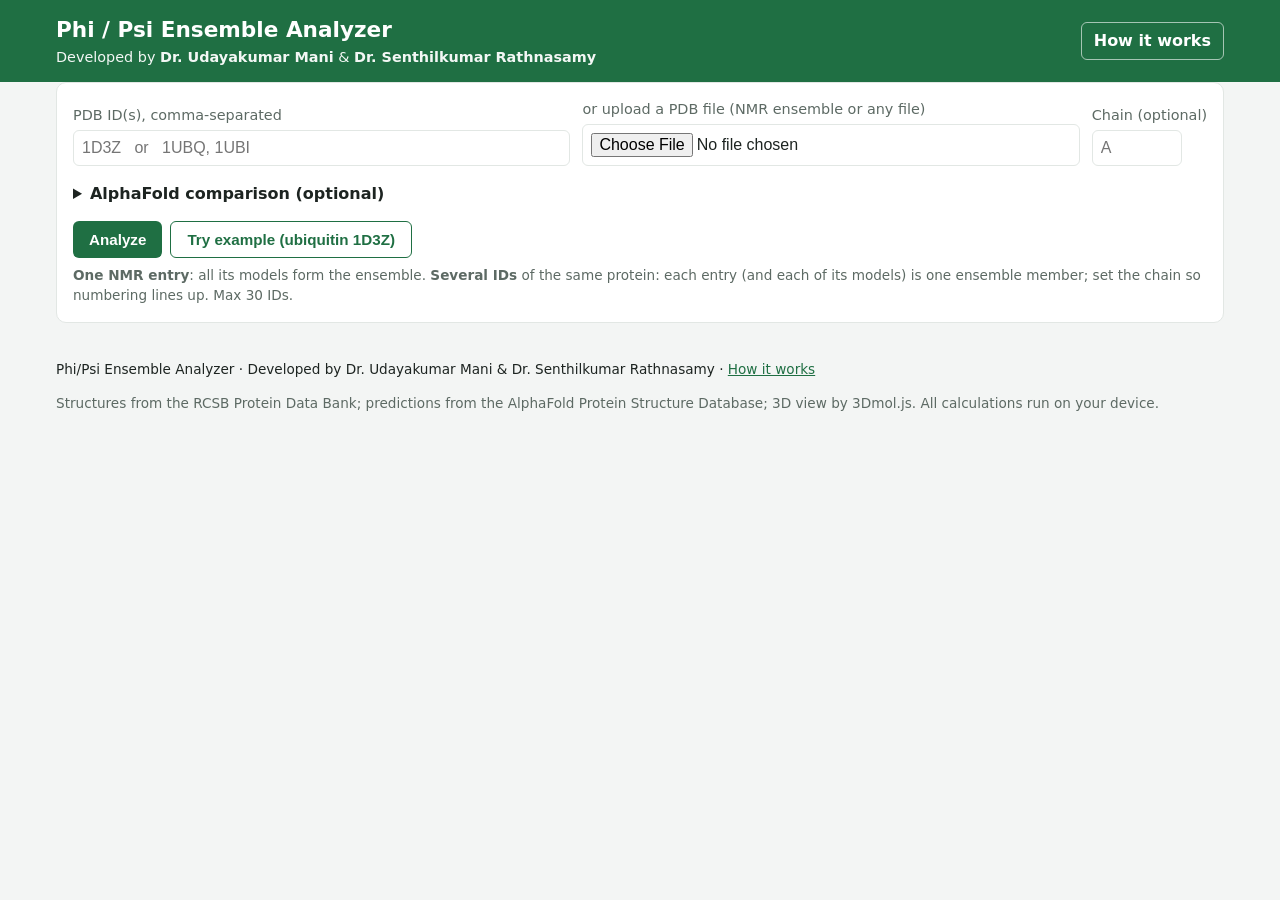
<file: index.html>
<!DOCTYPE html>
<html lang="en">
<head>
<meta charset="utf-8">
<meta name="viewport" content="width=device-width, initial-scale=1, viewport-fit=cover">
<title>Phi/Psi Ensemble Analyzer</title>
<meta name="description" content="Per-residue backbone flexibility from NMR ensembles and multiple crystal structures, compared with AlphaFold pLDDT.">
<meta name="author" content="Dr. Udayakumar Mani, Dr. Senthilkumar Rathnasamy">
<meta name="theme-color" content="#1f6f43">
<link rel="manifest" href="manifest.webmanifest">
<link rel="icon" href="icons/icon-192.png">
<link rel="apple-touch-icon" href="icons/icon-192.png">
<link rel="stylesheet" href="css/style.css">
</head>
<body>
<header class="top">
  <div class="wrap top-inner">
    <div>
      <h1>Phi / Psi Ensemble Analyzer</h1>
      <p class="byline">Developed by <b>Dr. Udayakumar Mani</b> &amp; <b>Dr. Senthilkumar Rathnasamy</b></p>
    </div>
    <nav>
      <a href="how-it-works.html" class="navlink">How it works</a>
      <button id="installBtn" class="btn small" hidden>Install app</button>
    </nav>
  </div>
</header>

<main class="wrap">
  <form id="form" class="card" autocomplete="off">
    <div id="messages"></div>

    <div class="grid2">
      <label class="field">PDB ID(s), comma-separated
        <input type="text" id="pdbid" placeholder="1D3Z   or   1UBQ, 1UBI" inputmode="text" autocapitalize="characters">
      </label>
      <label class="field">or upload a PDB file (NMR ensemble or any file)
        <input type="file" id="pdbfile" accept=".pdb,.ent,.txt">
      </label>
      <label class="field narrow">Chain (optional)
        <input type="text" id="chain" maxlength="1" placeholder="A" autocapitalize="characters">
      </label>
    </div>

    <details class="af">
      <summary>AlphaFold comparison (optional)</summary>
      <div class="grid2">
        <label class="field">UniProt accession
          <input type="text" id="uniprot" placeholder="e.g. P62987" autocapitalize="characters">
        </label>
        <label class="field narrow">Residue offset
          <input type="number" id="offset" value="0" step="1">
        </label>
        <label class="field">or upload the AlphaFold PDB file
          <input type="file" id="affile" accept=".pdb,.ent,.txt">
        </label>
      </div>
      <p class="hint">UniProt position = PDB residue number + offset. Use the file upload if the online lookup fails.</p>
    </details>

    <div class="actions">
      <button class="btn" type="submit" id="runBtn">Analyze</button>
      <button class="btn ghost" type="button" id="exampleBtn">Try example (ubiquitin 1D3Z)</button>
    </div>
    <p class="hint">
      <b>One NMR entry</b>: all its models form the ensemble.
      <b>Several IDs</b> of the same protein: each entry (and each of its models) is one ensemble member; set the chain so numbering lines up. Max 30 IDs.
    </p>
  </form>

  <section id="results" hidden>
    <div class="card">
      <div id="info" class="info"></div>
      <div id="summary" class="muted"></div>
      <div class="legend-row">
        <small>Flexibility profile: mean circular SD of &phi;/&psi; per residue (tap a bar)</small>
        <span><span class="legend"></span> <small>rigid &rarr; flexible (&ge; 60&deg;)</small>
          <small id="plLegend" hidden>&nbsp;&nbsp;<b>&mdash;</b> AlphaFold pLDDT (right axis)&nbsp;&nbsp;<span style="color:#e8590c">&#9679;</span> 2-state</small></span>
      </div>
      <canvas id="profile" width="1000" height="240"></canvas>
    </div>

    <div class="card">
      <div class="panels">
        <div class="panel">
          <div class="panel-head"><small id="viewerTitle">3D structure coloured by flexibility</small>
            <label class="chk"><input type="checkbox" id="firstOnly"> first model only</label></div>
          <div id="viewer"></div>
          <small id="viewerNote" class="muted"></small>
        </div>
        <div class="panel">
          <div class="panel-head"><small>Ramachandran: grey = all residues and models; colour = selected residue; &#10010; = circular mean</small></div>
          <canvas id="rama" width="400" height="400"></canvas>
        </div>
        <div class="panel" id="scWrap" hidden>
          <div class="panel-head"><small>Flexibility vs AlphaFold pLDDT (one dot per residue)</small></div>
          <canvas id="scatter" width="400" height="400"></canvas>
        </div>
      </div>
    </div>

    <div class="card">
      <div class="actions">
        <button class="btn ghost" type="button" id="sortBtn">Sort by flexibility</button>
        <button class="btn ghost" type="button" id="csv1">Summary CSV</button>
        <button class="btn ghost" type="button" id="csv2">Per-model torsions CSV</button>
      </div>
      <div class="tablewrap">
        <table id="tbl">
          <thead><tr>
            <th>Chain</th><th>Residue</th><th>n</th>
            <th>&phi; mean</th><th>&phi; SD</th><th>&psi; mean</th><th>&psi; SD</th>
            <th>Flex (&deg;)</th><th>pLDDT</th><th>States</th>
          </tr></thead>
          <tbody></tbody>
        </table>
      </div>
      <p class="hint">&ldquo;2-state&rdquo; marks residues whose &phi;/&psi; points split into two separate clusters (for example a peptide flip). For those, the mean and SD are misleading; look at the Ramachandran plot instead.</p>
    </div>
  </section>
</main>

<footer class="wrap foot">
  <p>Phi/Psi Ensemble Analyzer &middot; Developed by Dr. Udayakumar Mani &amp; Dr. Senthilkumar Rathnasamy &middot;
     <a href="how-it-works.html">How it works</a></p>
  <p class="muted">Structures from the RCSB Protein Data Bank; predictions from the AlphaFold Protein Structure Database; 3D view by 3Dmol.js. All calculations run on your device.</p>
</footer>

<script src="vendor/3Dmol-min.js"></script>
<script src="js/core.js"></script>
<script src="js/app.js"></script>
</body>
</html>
</file>
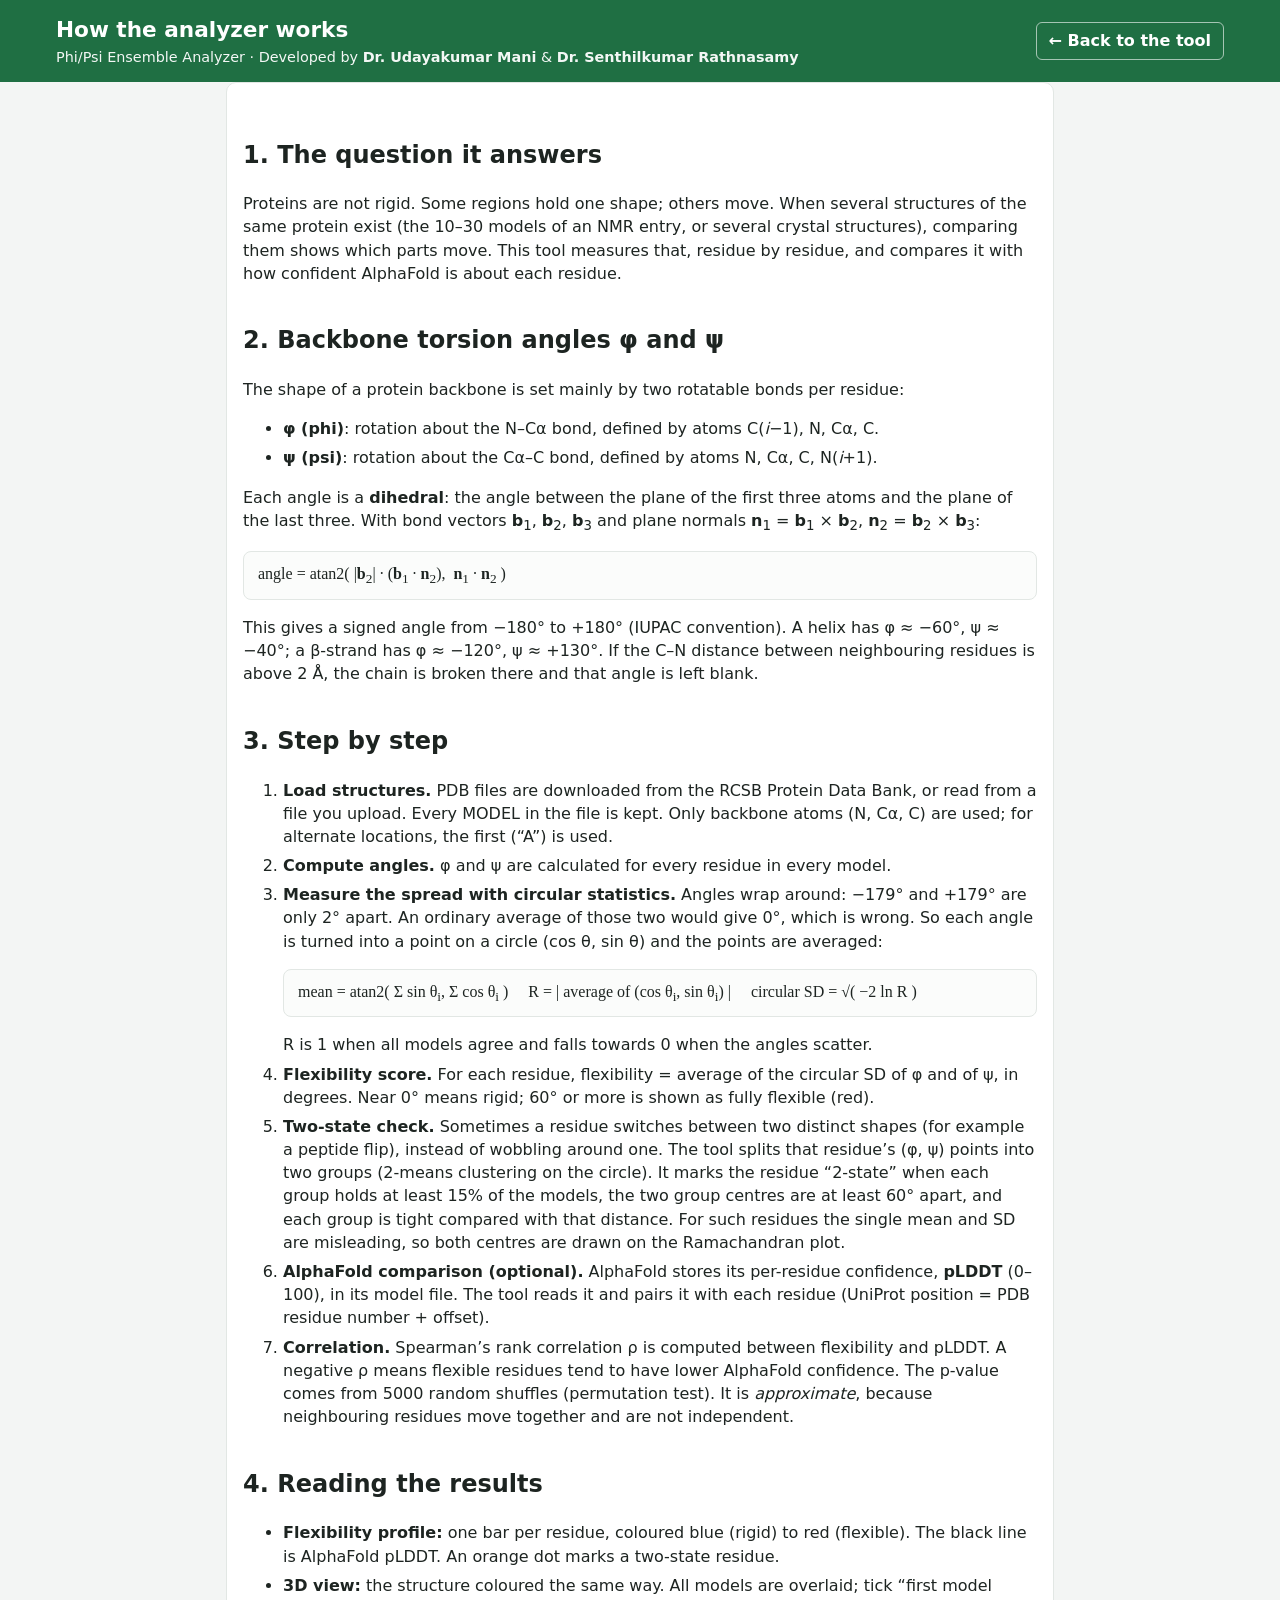
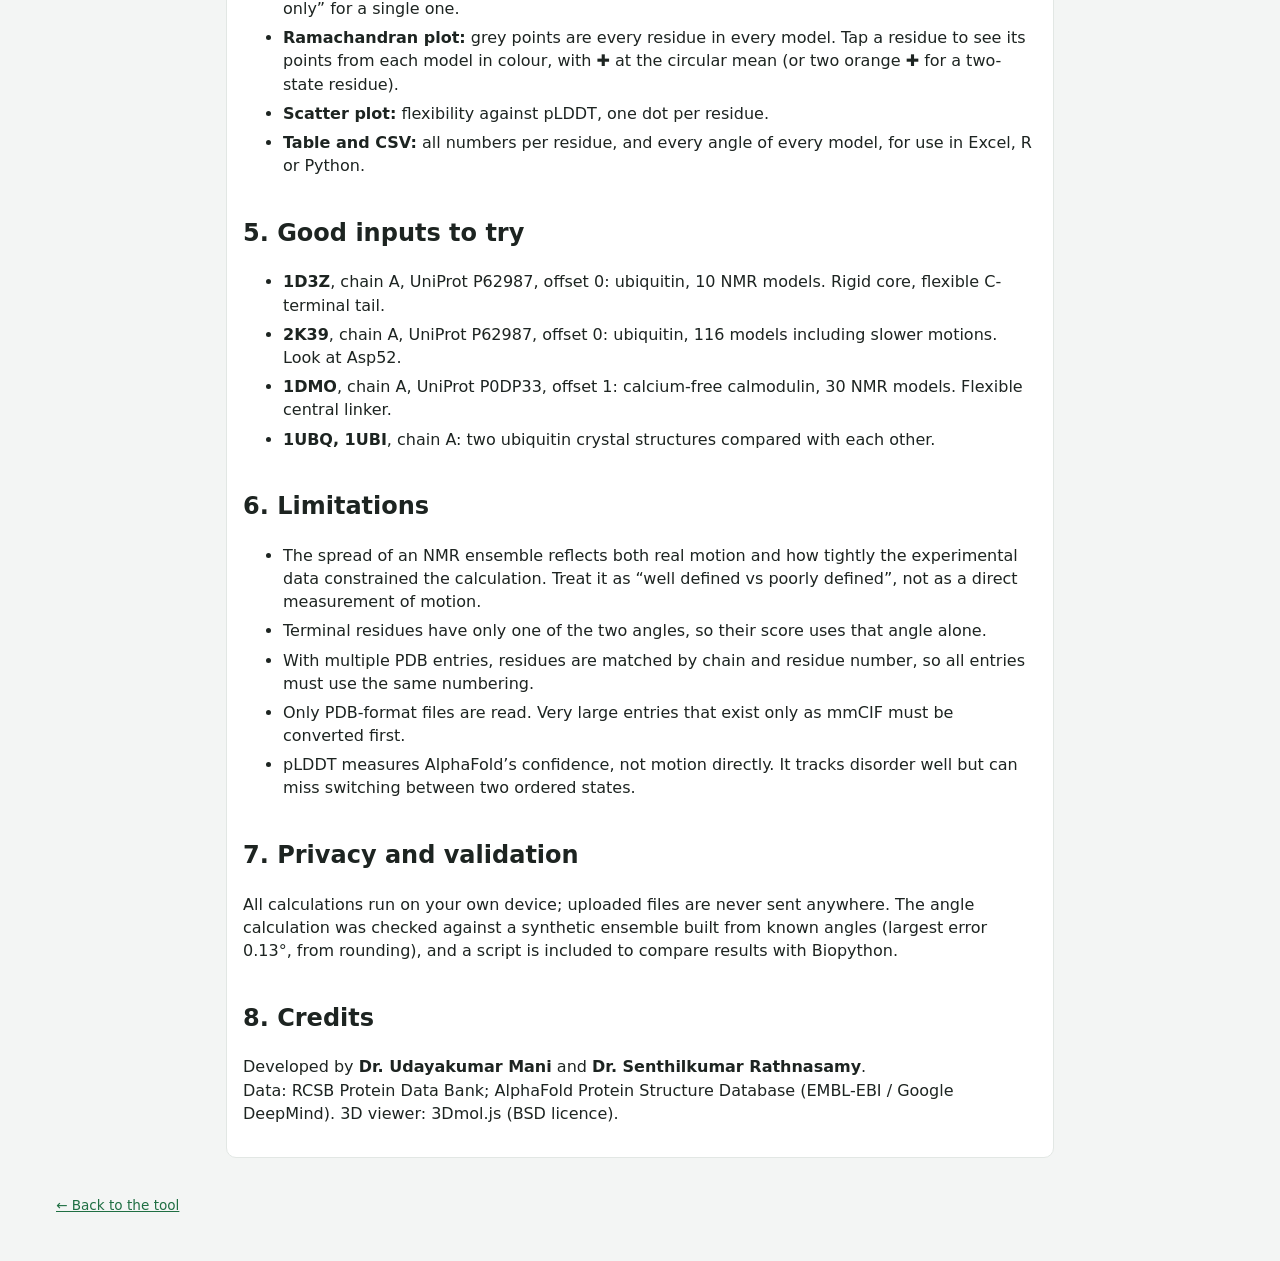
<file: how-it-works.html>
<!DOCTYPE html>
<html lang="en">
<head>
<meta charset="utf-8">
<meta name="viewport" content="width=device-width, initial-scale=1, viewport-fit=cover">
<title>How It Works</title>
<meta name="author" content="Dr. Udayakumar Mani, Dr. Senthilkumar Rathnasamy">
<meta name="theme-color" content="#1f6f43">
<link rel="manifest" href="manifest.webmanifest">
<link rel="icon" href="icons/icon-192.png">
<link rel="stylesheet" href="css/style.css">
</head>
<body>
<header class="top">
  <div class="wrap top-inner">
    <div>
      <h1>How the analyzer works</h1>
      <p class="byline">Phi/Psi Ensemble Analyzer &middot; Developed by <b>Dr. Udayakumar Mani</b> &amp; <b>Dr. Senthilkumar Rathnasamy</b></p>
    </div>
    <nav><a href="index.html" class="navlink">&larr; Back to the tool</a></nav>
  </div>
</header>

<main class="wrap doc">
<div class="card">

<h2>1. The question it answers</h2>
<p>Proteins are not rigid. Some regions hold one shape; others move. When several structures of the same protein exist
(the 10&ndash;30 models of an NMR entry, or several crystal structures), comparing them shows which parts move.
This tool measures that, residue by residue, and compares it with how confident AlphaFold is about each residue.</p>

<h2>2. Backbone torsion angles &phi; and &psi;</h2>
<p>The shape of a protein backbone is set mainly by two rotatable bonds per residue:</p>
<ul>
  <li><b>&phi; (phi)</b>: rotation about the N&ndash;C&alpha; bond, defined by atoms C(<i>i</i>&minus;1), N, C&alpha;, C.</li>
  <li><b>&psi; (psi)</b>: rotation about the C&alpha;&ndash;C bond, defined by atoms N, C&alpha;, C, N(<i>i</i>+1).</li>
</ul>
<p>Each angle is a <b>dihedral</b>: the angle between the plane of the first three atoms and the plane of the last three.
With bond vectors <b>b</b><sub>1</sub>, <b>b</b><sub>2</sub>, <b>b</b><sub>3</sub> and plane normals
<b>n</b><sub>1</sub> = <b>b</b><sub>1</sub> &times; <b>b</b><sub>2</sub>, <b>n</b><sub>2</sub> = <b>b</b><sub>2</sub> &times; <b>b</b><sub>3</sub>:</p>
<p class="formula">angle = atan2( |<b>b</b><sub>2</sub>| &middot; (<b>b</b><sub>1</sub> &middot; <b>n</b><sub>2</sub>),&nbsp; <b>n</b><sub>1</sub> &middot; <b>n</b><sub>2</sub> )</p>
<p>This gives a signed angle from &minus;180&deg; to +180&deg; (IUPAC convention). A helix has &phi; &asymp; &minus;60&deg;, &psi; &asymp; &minus;40&deg;;
a &beta;-strand has &phi; &asymp; &minus;120&deg;, &psi; &asymp; +130&deg;. If the C&ndash;N distance between neighbouring residues is above 2&nbsp;&Aring;,
the chain is broken there and that angle is left blank.</p>

<h2>3. Step by step</h2>
<ol>
  <li><b>Load structures.</b> PDB files are downloaded from the RCSB Protein Data Bank, or read from a file you upload.
      Every MODEL in the file is kept. Only backbone atoms (N, C&alpha;, C) are used; for alternate locations, the first (&ldquo;A&rdquo;) is used.</li>
  <li><b>Compute angles.</b> &phi; and &psi; are calculated for every residue in every model.</li>
  <li><b>Measure the spread with circular statistics.</b> Angles wrap around: &minus;179&deg; and +179&deg; are only 2&deg; apart.
      An ordinary average of those two would give 0&deg;, which is wrong. So each angle is turned into a point on a circle
      (cos &theta;, sin &theta;) and the points are averaged:
      <p class="formula">mean = atan2( &Sigma; sin &theta;<sub>i</sub>, &Sigma; cos &theta;<sub>i</sub> ) &nbsp;&nbsp;&nbsp;
         R = | average of (cos &theta;<sub>i</sub>, sin &theta;<sub>i</sub>) | &nbsp;&nbsp;&nbsp;
         circular SD = &radic;( &minus;2 ln R )</p>
      R is 1 when all models agree and falls towards 0 when the angles scatter.</li>
  <li><b>Flexibility score.</b> For each residue, flexibility = average of the circular SD of &phi; and of &psi;, in degrees.
      Near 0&deg; means rigid; 60&deg; or more is shown as fully flexible (red).</li>
  <li><b>Two-state check.</b> Sometimes a residue switches between two distinct shapes (for example a peptide flip),
      instead of wobbling around one. The tool splits that residue&rsquo;s (&phi;, &psi;) points into two groups (2-means clustering on the circle).
      It marks the residue &ldquo;2-state&rdquo; when each group holds at least 15% of the models, the two group centres are at least 60&deg; apart,
      and each group is tight compared with that distance. For such residues the single mean and SD are misleading, so both centres are drawn
      on the Ramachandran plot.</li>
  <li><b>AlphaFold comparison (optional).</b> AlphaFold stores its per-residue confidence, <b>pLDDT</b> (0&ndash;100), in its model file.
      The tool reads it and pairs it with each residue (UniProt position = PDB residue number + offset).</li>
  <li><b>Correlation.</b> Spearman&rsquo;s rank correlation &rho; is computed between flexibility and pLDDT. A negative &rho; means
      flexible residues tend to have lower AlphaFold confidence. The p-value comes from 5000 random shuffles (permutation test).
      It is <i>approximate</i>, because neighbouring residues move together and are not independent.</li>
</ol>

<h2>4. Reading the results</h2>
<ul>
  <li><b>Flexibility profile:</b> one bar per residue, coloured blue (rigid) to red (flexible). The black line is AlphaFold pLDDT.
      An orange dot marks a two-state residue.</li>
  <li><b>3D view:</b> the structure coloured the same way. All models are overlaid; tick &ldquo;first model only&rdquo; for a single one.</li>
  <li><b>Ramachandran plot:</b> grey points are every residue in every model. Tap a residue to see its points from each model in colour,
      with &#10010; at the circular mean (or two orange &#10010; for a two-state residue).</li>
  <li><b>Scatter plot:</b> flexibility against pLDDT, one dot per residue.</li>
  <li><b>Table and CSV:</b> all numbers per residue, and every angle of every model, for use in Excel, R or Python.</li>
</ul>

<h2>5. Good inputs to try</h2>
<ul>
  <li><b>1D3Z</b>, chain A, UniProt P62987, offset 0: ubiquitin, 10 NMR models. Rigid core, flexible C-terminal tail.</li>
  <li><b>2K39</b>, chain A, UniProt P62987, offset 0: ubiquitin, 116 models including slower motions. Look at Asp52.</li>
  <li><b>1DMO</b>, chain A, UniProt P0DP33, offset 1: calcium-free calmodulin, 30 NMR models. Flexible central linker.</li>
  <li><b>1UBQ, 1UBI</b>, chain A: two ubiquitin crystal structures compared with each other.</li>
</ul>

<h2>6. Limitations</h2>
<ul>
  <li>The spread of an NMR ensemble reflects both real motion and how tightly the experimental data constrained the calculation.
      Treat it as &ldquo;well defined vs poorly defined&rdquo;, not as a direct measurement of motion.</li>
  <li>Terminal residues have only one of the two angles, so their score uses that angle alone.</li>
  <li>With multiple PDB entries, residues are matched by chain and residue number, so all entries must use the same numbering.</li>
  <li>Only PDB-format files are read. Very large entries that exist only as mmCIF must be converted first.</li>
  <li>pLDDT measures AlphaFold&rsquo;s confidence, not motion directly. It tracks disorder well but can miss switching between two ordered states.</li>
</ul>

<h2>7. Privacy and validation</h2>
<p>All calculations run on your own device; uploaded files are never sent anywhere. The angle calculation was checked against a synthetic
ensemble built from known angles (largest error 0.13&deg;, from rounding), and a script is included to compare results with Biopython.</p>

<h2>8. Credits</h2>
<p>Developed by <b>Dr. Udayakumar Mani</b> and <b>Dr. Senthilkumar Rathnasamy</b>.<br>
Data: RCSB Protein Data Bank; AlphaFold Protein Structure Database (EMBL-EBI / Google DeepMind). 3D viewer: 3Dmol.js (BSD licence).</p>

</div>
</main>
<footer class="wrap foot"><p><a href="index.html">&larr; Back to the tool</a></p></footer>
</body>
</html>
</file>
<file: css/style.css>
:root {
  --bg: #f3f5f4; --card: #ffffff; --ink: #1d2421; --muted: #5d6a64; --line: #e2e7e4;
  --brand: #1f6f43; --brand-ink: #ffffff; --accent: #fff3bf; --warn-bg: #fff4d6; --warn-ink: #6b4f00;
  --err-bg: #fde4e4; --err-ink: #9b1c1c; --plot-bg: #fbfcfb;
}
@media (prefers-color-scheme: dark) {
  :root {
    --bg: #121614; --card: #1b201d; --ink: #e6ece9; --muted: #9aa7a1; --line: #2c3430;
    --brand: #3fa66d; --accent: #4a4220; --warn-bg: #3d3416; --warn-ink: #f2dc9b;
    --err-bg: #4a1f1f; --err-ink: #ffc9c9; --plot-bg: #ffffff;
  }
}
* { box-sizing: border-box; }
html, body { margin: 0; }
body { font-family: system-ui, -apple-system, "Segoe UI", Roboto, sans-serif; background: var(--bg); color: var(--ink); line-height: 1.45; }
a { color: var(--brand); }
.wrap { max-width: 1200px; margin: 0 auto; padding: 0 16px; }

.top { background: var(--brand); color: var(--brand-ink); padding: 14px 0; padding-top: max(14px, env(safe-area-inset-top)); }
.top-inner { display: flex; justify-content: space-between; align-items: center; gap: 12px; flex-wrap: wrap; }
.top h1 { font-size: 1.35rem; margin: 0; }
.byline { margin: 2px 0 0; font-size: .9rem; opacity: .95; }
.top nav { display: flex; gap: 10px; align-items: center; }
.navlink { color: #fff; font-weight: 600; text-decoration: none; border: 1px solid rgba(255,255,255,.6); padding: 6px 12px; border-radius: 6px; }

main { padding-top: 16px; }
.card { background: var(--card); border: 1px solid var(--line); border-radius: 10px; padding: 16px; margin-bottom: 16px; }
.grid2 { display: grid; grid-template-columns: 1fr 1fr auto; gap: 12px; align-items: end; }
.field { display: flex; flex-direction: column; gap: 4px; font-size: .9rem; color: var(--muted); }
.field input { font-size: 1rem; padding: 8px; border: 1px solid var(--line); border-radius: 6px; background: var(--card); color: var(--ink); min-width: 0; }
.field.narrow input { width: 90px; }
details.af { margin-top: 12px; }
details.af summary { cursor: pointer; font-weight: 600; padding: 4px 0; }
.hint { font-size: .85rem; color: var(--muted); margin: 8px 0 0; }
.muted { color: var(--muted); }
.actions { display: flex; flex-wrap: wrap; gap: 8px; margin-top: 12px; }
.btn { padding: 9px 16px; border: 0; border-radius: 6px; background: var(--brand); color: #fff; font-size: .95rem; font-weight: 600; cursor: pointer; }
.btn:disabled { opacity: .6; cursor: wait; }
.btn.ghost { background: transparent; color: var(--brand); border: 1px solid var(--brand); }
.btn.small { padding: 6px 12px; background: #fff; color: var(--brand); }
.msg { padding: 9px 12px; border-radius: 6px; margin-bottom: 8px; font-size: .9rem; }
.msg.warn { background: var(--warn-bg); color: var(--warn-ink); }
.msg.err { background: var(--err-bg); color: var(--err-ink); }

.info { font-size: 1.05rem; font-weight: 700; margin-bottom: 4px; }
.legend-row { display: flex; justify-content: space-between; flex-wrap: wrap; gap: 8px; margin: 10px 0 6px; }
.legend { display: inline-block; width: 140px; height: 10px; border-radius: 5px; vertical-align: middle;
  background: linear-gradient(90deg, rgb(59,91,219), rgb(255,212,59), rgb(224,49,49)); }
canvas { display: block; width: 100%; height: auto; background: var(--plot-bg); border: 1px solid var(--line); border-radius: 8px; cursor: pointer; touch-action: manipulation; }
.panels { display: grid; grid-template-columns: 1.4fr 1fr 1fr; gap: 16px; }
.panel { min-width: 0; }
.panel-head { display: flex; justify-content: space-between; gap: 8px; flex-wrap: wrap; margin-bottom: 6px; min-height: 2.6em; }
.chk { font-size: .85rem; white-space: nowrap; }
#viewer { position: relative; width: 100%; height: 400px; border: 1px solid var(--line); border-radius: 8px; background: #fff; }

.tablewrap { max-height: 420px; overflow: auto; margin-top: 10px; -webkit-overflow-scrolling: touch; }
table { border-collapse: collapse; width: 100%; font-size: .88rem; font-variant-numeric: tabular-nums; }
th, td { padding: 5px 8px; border-bottom: 1px solid var(--line); text-align: right; white-space: nowrap; }
th { position: sticky; top: 0; background: var(--card); z-index: 1; }
td:nth-child(-n+2), th:nth-child(-n+2), td:last-child, th:last-child { text-align: left; }
tbody tr { cursor: pointer; }
tbody tr:hover { background: rgba(127,127,127,.08); }
tr.sel { background: var(--accent) !important; }
.tag { display: inline-block; font-size: .75rem; padding: 1px 6px; border-radius: 4px; background: #e8590c; color: #fff; }

.foot { padding: 8px 16px 32px; font-size: .85rem; }

/* how-it-works page */
.doc { max-width: 860px; }
.doc h2 { margin-top: 1.6em; }
.doc .formula { background: var(--plot-bg); color: #1d2421; border: 1px solid var(--line); border-radius: 8px; padding: 10px 14px; overflow-x: auto; font-family: "Cambria Math", "STIX Two Math", serif; }
.doc ol li, .doc ul li { margin-bottom: 6px; }

@media (max-width: 900px) {
  .panels { grid-template-columns: 1fr; }
  .grid2 { grid-template-columns: 1fr; }
  #viewer { height: 320px; }
}
</file>
